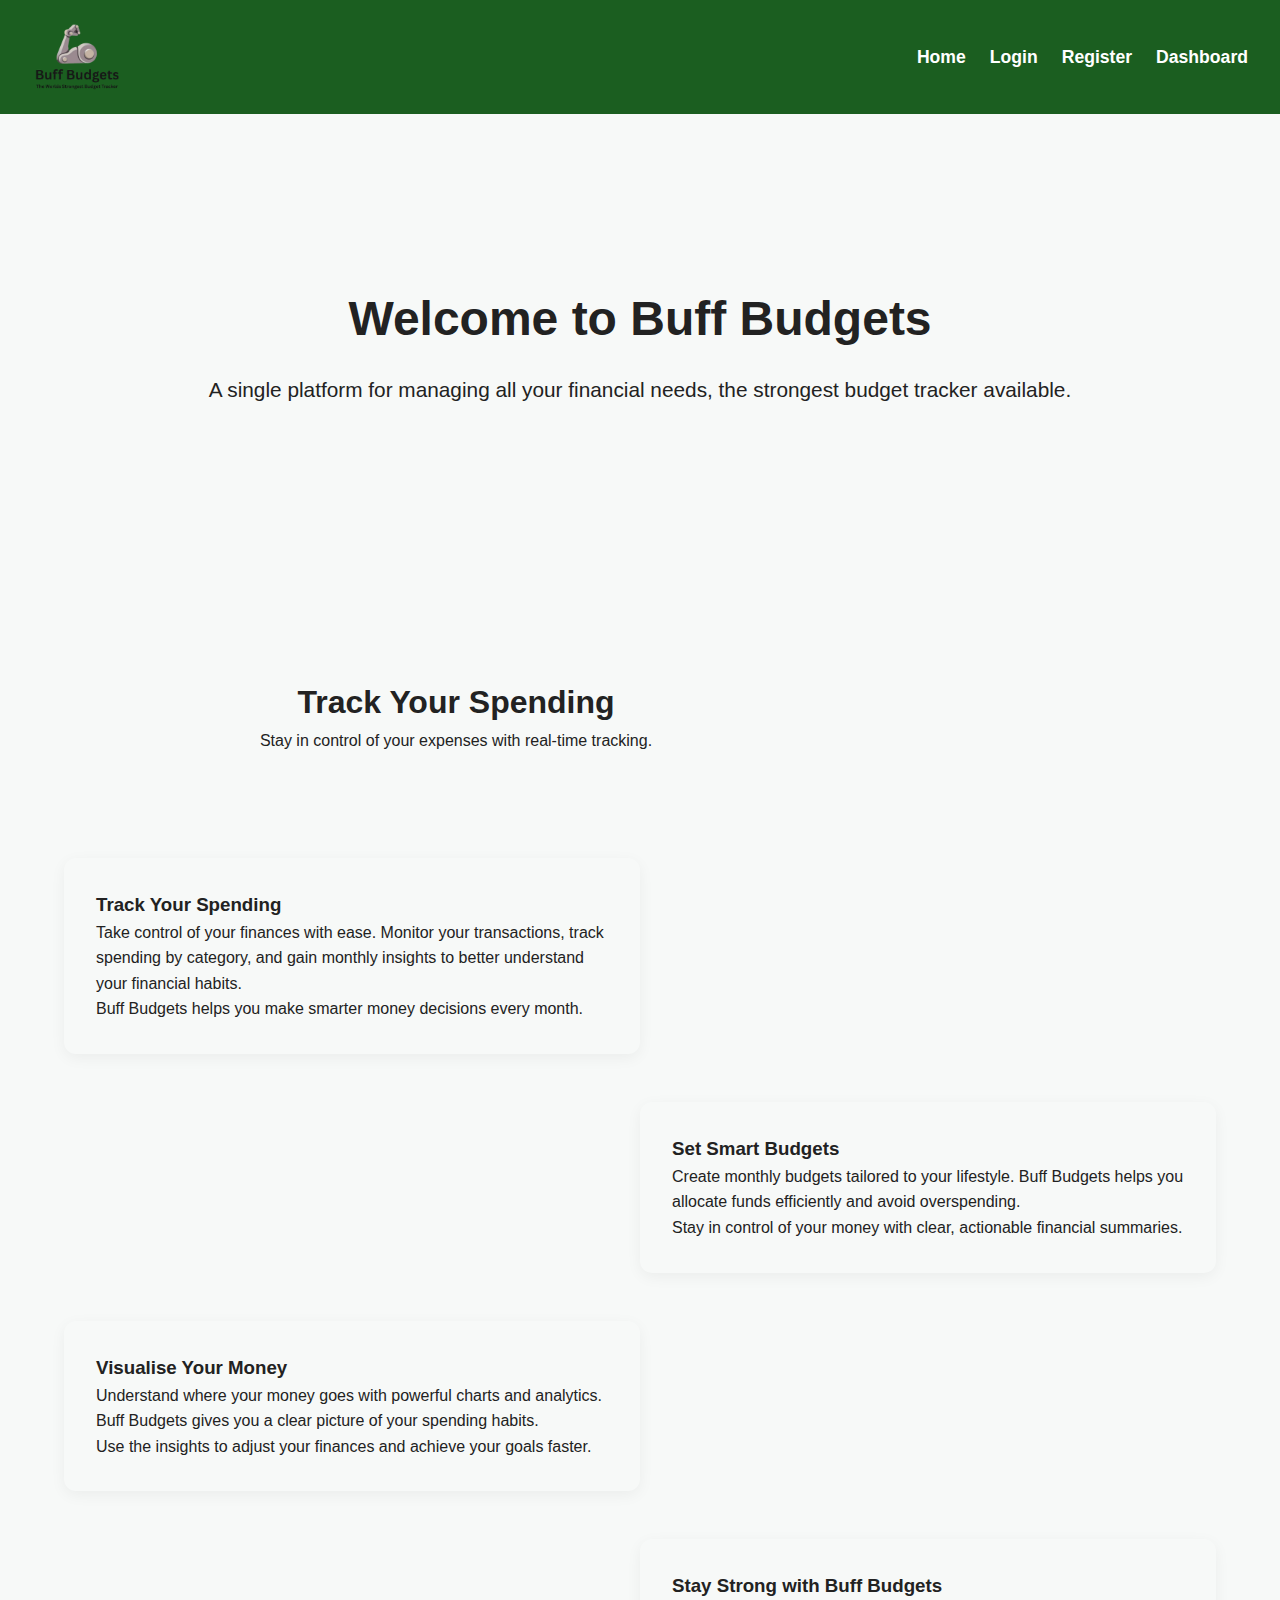
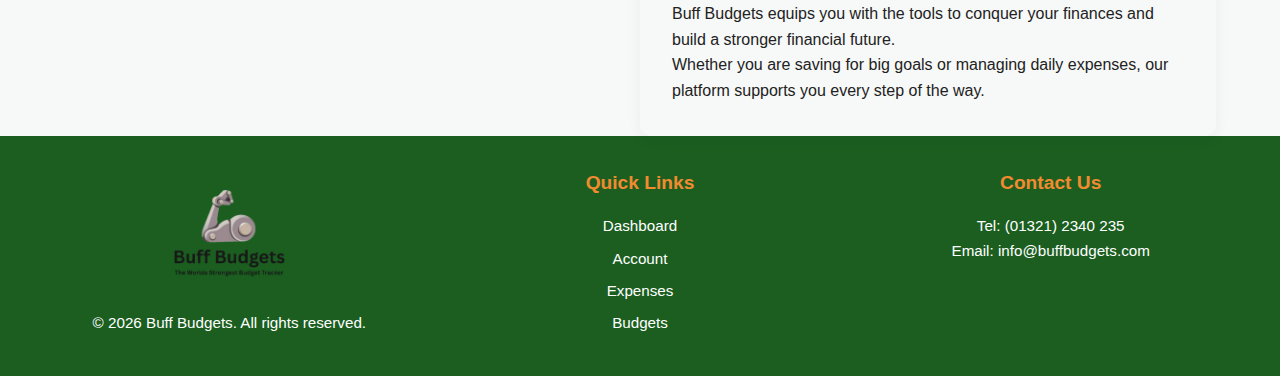
<file: index.html>
<!DOCTYPE html>
<html lang="en">

<head>
    <meta charset="UTF-8">
    <meta name="viewport" content="width=device-width, initial-scale=1.0">
    <link rel="stylesheet" href="styles.css">
    <title>Buff Budgets</title>
</head>

<body class="index-page">

    <nav class="index-navbar">
        <div class="index-logo">
            <a href="index.html">
                <img src="logo.png" alt="Buff Budgets Logo">
            </a>
        </div>

        <ul class="index-nav-links">
            <li><a href="index.html">Home</a></li>
            <li><a href="login.php">Login</a></li>
            <li><a href="register.php">Register</a></li>
            <li><a href="dashboard.php">Dashboard</a></li>
        </ul>
    </nav>

    <header class="index-hero-banner hero-banner">
        <div class="index-hero-text hero-text">
            <h1>Welcome to Buff Budgets</h1>
            <p class="index-subtitle subtitle">
                A single platform for managing all your financial needs, the strongest budget tracker available.
            </p>
        </div>
    </header>


    <section class="hero-content">
        <div class="carousel-text">
            <h1 id="carousel-title">Track Your Spending</h1>
            <p id="carousel-desc">Stay in control of your expenses with real-time tracking.</p>
        </div>
        <div class="carousel">
            <img id="carousel-image" src="Stock1.png" alt="Budget preview" class="carousel-image">
        </div>
    </section>

    <section class="features">

    <div class="feature">
        <div class="feature-text left">
            <h3>Track Your Spending</h3>
            <p>Take control of your finances with ease. Monitor your transactions, track spending by category, and gain monthly insights to better understand your financial habits.</p>
            <p>Buff Budgets helps you make smarter money decisions every month.</p>
        </div>
    </div>

    <div class="feature">
        <div class="feature-text right">
            <h3>Set Smart Budgets</h3>
            <p>Create monthly budgets tailored to your lifestyle. Buff Budgets helps you allocate funds efficiently and avoid overspending.</p>
            <p>Stay in control of your money with clear, actionable financial summaries.</p>
        </div>
    </div>

    <div class="feature">
        <div class="feature-text left">
            <h3>Visualise Your Money</h3>
            <p>Understand where your money goes with powerful charts and analytics. Buff Budgets gives you a clear picture of your spending habits.</p>
            <p>Use the insights to adjust your finances and achieve your goals faster.</p>
        </div>
    </div>

    <div class="feature">
        <div class="feature-text right">
            <h3>Stay Strong with Buff Budgets</h3>
            <p>Buff Budgets equips you with the tools to conquer your finances and build a stronger financial future.</p>
            <p>Whether you are saving for big goals or managing daily expenses, our platform supports you every step of the way.</p>
        </div>
    </div>

</section>



    <footer class="index-footer">
        <div class="index-footer-container">
            <div class="index-footer-column">
                <img src="logo.png" alt="Buff Budgets Logo" class="footer-logo">
                <p>© 2026 Buff Budgets. All rights reserved.</p>
            </div>
            <div class="index-footer-column">
                <h4>Quick Links</h4>
                <ul>
                    <li><a href="dashboard.html">Dashboard</a></li>
                    <li><a href="account.html">Account</a></li>
                    <li><a href="expenses.html">Expenses</a></li>
                    <li><a href="budgets.html">Budgets</a></li>
                </ul>
            </div>
            <div class="index-footer-column">
                <h4>Contact Us</h4>
                <p>Tel: (01321) 2340 235</p>
                <p>Email: info@buffbudgets.com</p>
            </div>
        </div>
    </footer>

    <script src="script.js"></script>

</body>
</html>
</file>
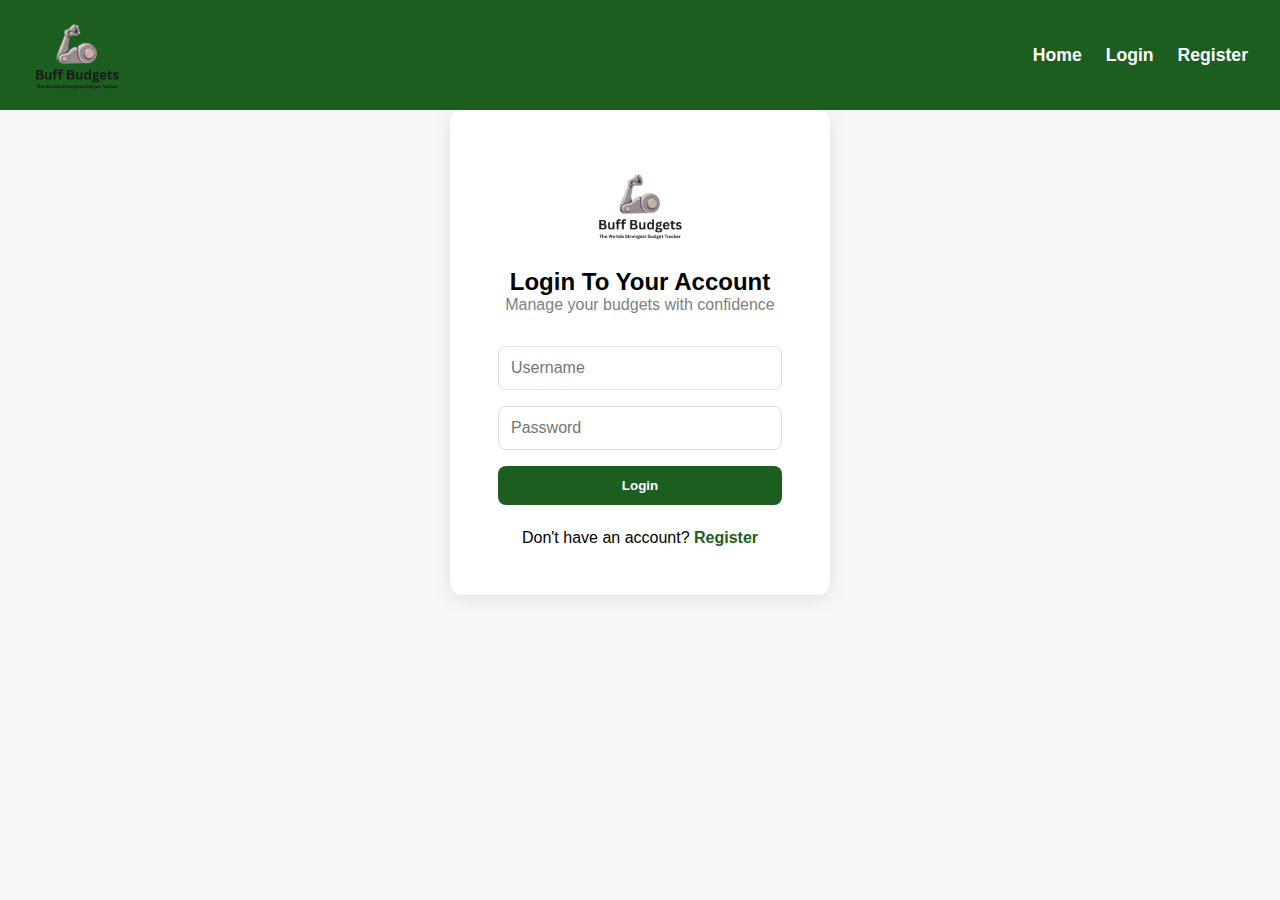
<file: login.html>
<!DOCTYPE html>
<html lang="en">
<head>
    <meta charset="UTF-8">
    <meta name="viewport" content="width=device-width, initial-scale=1.0">
    <link rel="stylesheet" href="styles.css">
    <title>Login | Buff Budgets</title>
</head>

<body class="login-page">

    <nav class="login-navbar">
        <div class="index-logo">
             <a href="index.html"><img src="logo.png" alt="Buff Budgets Logo"></a>
        </div>
        <ul class="index-nav-links">
            <li><a href="index.html">Home</a></li>
            <li><a href="login.html">Login</a></li>
            <li><a href="register.html">Register</a></li>
        </ul>
    </nav>


    <div class="login-container">

        <div class="login-card">

            <img src="logo.png" alt="Buff Budgets Logo" class="login-logo">

            <h2>Login To Your Account</h2>
            <p class="login-subtitle">Manage your budgets with confidence</p>

            <form class="login-form" action="dashboard.html" method="post">

                <input 
                    type="text" 
                    name="username" 
                    placeholder="Username"
                    required
                >

                <input 
                    type="password" 
                    name="password" 
                    placeholder="Password"
                    required
                >

                <button type="submit" class="login-btn">
                    Login
                </button>

            </form>

            <div class="register-text">
                Don't have an account?
                <a href="register.html">Register</a>
            </div>

        </div>

    </div>

</body>
</html>
</file>
<file: styles.css>
:root { 
    --primary-color: #1B5E20;
    --accent-color: #A5D6A7;
    --highlight-color: #A5D6A7;
    --text-color: #222;
    --light-bg: #F7F9F8;
    --white: #fff;
    --radius: 12px;
    --transition: all 0.3s ease;
    --shadow: 0 4px 20px rgba(0,0,0,0.1);
} 

* {
    box-sizing: border-box;
    margin: 0;
    padding: 0;
}

body.index-page {
    background-color: var(--light-bg);
    font-family: 'Roboto', sans-serif;
    color: var(--text-color);
    line-height: 1.6;
    overflow-x: hidden;
}

body.index-page .index-navbar {
    width: 100%;
    background-color: var(--primary-color);
    display: flex;
    justify-content: space-between;
    align-items: center;
    padding: 0.5rem 2rem;
    position: sticky;
    top: 0;
    z-index: 1000;
}

body.index-page .index-logo img {
    width: 90px;
    transition: var(--transition);
}

body.index-page .index-logo img:hover {
    transform: scale(1.05);
}

body.index-page .index-nav-links {
    display: flex;
    list-style: none;
    gap: 1.5rem;
}

body.index-page .index-nav-links a {
    color: var(--white);
    font-weight: bold;
    text-decoration: none;
    font-size: 1.1rem;
    transition: var(--transition);
}

body.index-page .index-nav-links a:hover {
    color: var(--accent-color);
}

@media (max-width: 768px) {
    body.index-page .index-navbar {
        flex-direction: column;
        padding: 1rem;
        gap: 1rem;
    }

    body.index-page .index-nav-links {
        flex-direction: column;
        text-align: center;
        gap: 1rem;
    }
}

body.index-page .index-hero-banner {
    height: 400px;
    display: flex;
    align-items: center;
    justify-content: center;
    border-radius: 20px;
    width: 90%;
    margin: 30px auto;
    background-color: var(--light-bg);
}

body.index-page .hero-content {
    display: flex;
    justify-content: space-between;
    align-items: center;
    gap: 3rem;
    width: 100%;
    padding: 2rem;
}

body.index-page .index-hero-text {
    flex: 1;
}

body.index-page .index-hero-text h1 {
    font-size: 3rem;
    margin-bottom: 1rem;
    text-align: center;
}

body.index-page .index-subtitle {
    font-size: 1.3rem;
     text-align: center;
}

body.index-page .stock-img {
    width: 320px;
    max-width: 100%;
    height: auto;
}

@media (max-width: 768px) {
    body.index-page .hero-content {
        flex-direction: column;
        text-align: center;
    }

    body.index-page .stock-img {
        width: 80%;
    }
}

body.index-page .index-footer {
    background-color: var(--primary-color);
    color: var(--white);
    font-size: 0.95rem;
    padding: 2rem 1rem;
    text-align: center;
}

body.index-page .index-footer-container {
    display: flex;
    flex-wrap: wrap;
    justify-content: space-between;
    max-width: 1200px;
    margin: 0 auto;
    gap: 2rem;
}

body.index-page .index-footer-column {
    flex: 1 1 250px;
}

body.index-page .index-footer-column h4 {
    font-size: 1.2rem;
    margin-bottom: 1rem;
    color: #F28B30;
}

body.index-page .index-footer-column ul {
    list-style: none;
}

body.index-page .index-footer-column ul li {
    margin-bottom: 0.5rem;
}

body.index-page .index-footer-column ul li a {
    color: white;
    text-decoration: none;
}

body.index-page .index-footer-column ul li a:hover {
    color: var(--accent-color);
}

body.index-page .footer-logo {
    width: 120px;
    margin-bottom: 1rem;
}

.carousel {
    position: relative;
    width: 320px;
    height: 220px;
}

.carousel-image {
    position: absolute;
    width: 100%;
    height: auto;
    opacity: 0;
    transition: opacity 0.6s ease;
}

.carousel-text {
    flex: 1;
    text-align: center;
}


.carousel-image.active {
    opacity: 1;
}

#carousel-title,
#carousel-desc,
#carousel-image {
    transition: opacity 0.5s ease, transform 0.5s ease;
}

.features {
    width: 90%;
    max-width: 1200px;
    margin: 0 auto;
    display: flex;
    flex-direction: column;
    gap: 3rem;
}

.feature {
    display: flex;
    justify-content: flex-start;
}

.feature-text {
    width: 50%;
    padding: 2rem;
    background-color: #F7F9F8;
    border-radius: 12px;
    box-shadow: 0 4px 15px rgba(0,0,0,0.05);
}

.feature-text.left {
    margin-right: auto;
    text-align: left;
}

.feature-text.right {
    margin-left: auto;
    text-align: left; /* still left-aligned text */
}

/* Responsive */
@media (max-width: 768px) {
    .feature {
        justify-content: center;
    }

    .feature-text {
        width: 100%;
        text-align: center;
        margin: 0;
    }
}





/* LOGIN PAGE CSS */

body.login-page {
    background: var(--light-bg);
    font-family: 'Roboto', sans-serif;
    margin: 0;
    padding: 0;
}


.login-navbar {
    width: 100%;
    background-color: var(--primary-color);
    display: flex;
    justify-content: space-between;
    align-items: center;
    padding: 0.5rem 2rem;
    position: sticky;
    top: 0;
    z-index: 1000;
}

.login-navbar .index-logo img {
    width: 90px;
}

.login-navbar .index-nav-links {
    display: flex;
    list-style: none;
    gap: 1.5rem;
    margin: 0;
    padding: 0;
}

.login-navbar .index-nav-links a {
    color: var(--white);
    font-weight: bold;
    text-decoration: none;
    font-size: 1.1rem;
}

.login-navbar .index-nav-links a:hover {
    color: var(--accent-color);
}


.login-container {
     min-height: 70px;
    display: flex;
    justify-content: center;
    align-items: center;
}


.login-card {
    background: white;
    padding: 3rem;
    width: 380px;
    border-radius: var(--radius);
    box-shadow: var(--shadow);
    text-align: center;
}


.login-logo {
    width: 90px;
    margin-bottom: 1rem;
}


.login-subtitle {
    margin-bottom: 2rem;
    color: gray;
}


.login-form {
    display: flex;
    flex-direction: column;
    gap: 1rem;
}

.login-form input {
    padding: 12px;
    border-radius: 8px;
    border: 1px solid #ddd;
    font-size: 1rem;
}


.login-btn {
    background: var(--primary-color);
    color: white;
    border: none;
    padding: 12px;
    border-radius: 8px;
    font-weight: bold;
    cursor: pointer;
    transition: var(--transition);
}

.login-btn:hover {
    background: #154a19;
}


.register-text {
    margin-top: 1.5rem;
}

.register-text a {
    color: var(--primary-color);
    font-weight: bold;
    text-decoration: none;
}

/* REGISTER PAGE CSS */

body.register-page {
    background: var(--light-bg);
    font-family: 'Roboto', sans-serif;
    margin: 0;
    padding: 0;
}


.register-navbar {
    width: 100%;
    background-color: var(--primary-color);
    display: flex;
    justify-content: space-between;
    align-items: center;
    padding: 0.5rem 2rem;
    position: sticky;
    top: 0;
    z-index: 1000;
}

.register-navbar .index-logo img {
    width: 90px;
}

.register-navbar .index-nav-links {
    display: flex;
    list-style: none;
    gap: 1.5rem;
    margin: 0;
    padding: 0;
}

.register-navbar .index-nav-links a {
    color: var(--white);
    font-weight: bold;
    text-decoration: none;
    font-size: 1.1rem;
}

.register-navbar .index-nav-links a:hover {
    color: var(--accent-color);
}


.register-container {
     min-height: 70px;
    display: flex;
    justify-content: center;
    align-items: center;
}


.register-card {
    background: white;
    padding: 3rem;
    width: 380px;
    border-radius: var(--radius);
    box-shadow: var(--shadow);
    text-align: center;
}


.register-logo {
    width: 90px;
    margin-bottom: 1rem;
}


.register-subtitle {
    margin-bottom: 2rem;
    color: gray;
}


.register-form {
    display: flex;
    flex-direction: column;
    gap: 1rem;
}

.register-form input {
    padding: 12px;
    border-radius: 8px;
    border: 1px solid #ddd;
    font-size: 1rem;
}


.register-btn {
    background: var(--primary-color);
    color: white;
    border: none;
    padding: 12px;
    border-radius: 8px;
    font-weight: bold;
    cursor: pointer;
    transition: var(--transition);
}

.register-btn:hover {
    background: #154a19;
}


.register-text {
    margin-top: 1.5rem;
}

.register-text a {
    color: var(--primary-color);
    font-weight: bold;
    text-decoration: none;
}

/* DASHBOARD PAGE CSS */

body.dashboard-page {
    background-color: var(--light-bg);
    font-family: 'Roboto', sans-serif;
    color: var(--text-color);
    line-height: 1.6;
    overflow-x: hidden;
}

body.dashboard-page .dashboard-navbar {
    width: 100%;
    background-color: var(--primary-color);
    display: flex;
    justify-content: space-between;
    align-items: center;
    padding: 0.5rem 2rem;
    position: sticky;
    top: 0;
    z-index: 1000;
}

body.dashboard-page .dashboard-logo img {
    width: 90px;
    transition: var(--transition);
}

body.dashboard-page .dashboard-logo img:hover {
    transform: scale(1.05);
}

body.dashboard-page .dashboard-nav-links {
    display: flex;
    list-style: none;
    gap: 1.5rem;
}

body.dashboard-page .dashboard-nav-links a {
    color: var(--white);
    font-weight: bold;
    text-decoration: none;
    font-size: 1.1rem;
    transition: var(--transition);
}

body.dashboard-page .dashboard-nav-links a:hover {
    color: var(--accent-color);
}

@media (max-width: 768px) {
    body.dashboard-page .dashboard-navbar {
        flex-direction: column;
        padding: 1rem;
        gap: 1rem;
    }

    body.dashboard-page .dashboard-nav-links {
        flex-direction: column;
        text-align: center;
        gap: 1rem;
    }
}

body.dashboard-page .dashboard-hero-banner {
    height: 400px;
    display: flex;
    align-items: center;
    justify-content: center;
    border-radius: 20px;
    width: 90%;
    margin: 30px auto;
    background-color: var(--light-bg);
}

body.dashboard-page .dashboard-hero-content {
    display: flex;
    justify-content: space-between;
    align-items: center;
    gap: 3rem;
    width: 100%;
    padding: 2rem;
}

body.dashboard-page .dashboard-hero-text {
    flex: 1;
}

body.dashboard-page .dashboard-hero-text h1 {
    font-size: 3rem;
    margin-bottom: 1rem;
    text-align: center;
}

body.dashboard-page .dashboard-subtitle {
    font-size: 1.3rem;
     text-align: center;
}

body.dashboard-page .stock-img {
    width: 320px;
    max-width: 100%;
    height: auto;
}

@media (max-width: 768px) {
    body.dashboard-page .dashboard-hero-content {
        flex-direction: column;
        text-align: center;
    }

    body.dashboard-page .stock-img {
        width: 80%;
    }
}

body.dashboard-page .dashboard-footer {
    background-color: var(--primary-color);
    color: var(--white);
    font-size: 0.95rem;
    padding: 2rem 1rem;
    text-align: center;
}

body.dashboard-page .dashboard-footer-container {
    display: flex;
    flex-wrap: wrap;
    justify-content: space-between;
    max-width: 1200px;
    margin: 0 auto;
    gap: 2rem;
}

body.dashboard-page .dashboard-footer-column {
    flex: 1 1 250px;
}

body.dashboard-page .dashboard-footer-column h4 {
    font-size: 1.2rem;
    margin-bottom: 1rem;
    color: #F28B30;
}

body.dashboard-page .dashboard-footer-column ul {
    list-style: none;
}

body.dashboard-page .dashboard-footer-column ul li {
    margin-bottom: 0.5rem;
}

body.dashboard-page .dashboard-footer-column ul li a {
    color: white;
    text-decoration: none;
}

body.dashboard-page .dashboard-footer-column ul li a:hover {
    color: var(--accent-color);
}

body.dashboard-page .footer-logo {
    width: 120px;
    margin-bottom: 1rem;
}

/* Account PAGE CSS */

body.account-page {
    background-color: var(--light-bg);
    font-family: 'Roboto', sans-serif;
    color: var(--text-color);
    line-height: 1.6;
    overflow-x: hidden;
}

body.account-page .account-navbar {
    width: 100%;
    background-color: var(--primary-color);
    display: flex;
    justify-content: space-between;
    align-items: center;
    padding: 0.5rem 2rem;
    position: sticky;
    top: 0;
    z-index: 1000;
}

body.account-page .account-logo img {
    width: 90px;
    transition: var(--transition);
}

body.account-page .account-logo img:hover {
    transform: scale(1.05);
}

body.account-page .account-nav-links {
    display: flex;
    list-style: none;
    gap: 1.5rem;
}

body.account-page .account-nav-links a {
    color: var(--white);
    font-weight: bold;
    text-decoration: none;
    font-size: 1.1rem;
    transition: var(--transition);
}

body.account-page .account-nav-links a:hover {
    color: var(--accent-color);
}

@media (max-width: 768px) {
    body.account-page .account-navbar {
        flex-direction: column;
        padding: 1rem;
        gap: 1rem;
    }

    body.account-page .account-nav-links {
        flex-direction: column;
        text-align: center;
        gap: 1rem;
    }
}

body.account-page .account-hero-banner {
    height: 400px;
    display: flex;
    align-items: center;
    justify-content: center;
    border-radius: 20px;
    width: 90%;
    margin: 30px auto;
    background-color: var(--light-bg);
}

body.account-page .account-hero-content {
    display: flex;
    justify-content: space-between;
    align-items: center;
    gap: 3rem;
    width: 100%;
    padding: 2rem;
}

body.account-page .account-hero-text {
    flex: 1;
}

body.account-page .account-hero-text h1 {
    font-size: 3rem;
    margin-bottom: 1rem;
    text-align: center;
}

body.account-page .account-subtitle {
    font-size: 1.3rem;
     text-align: center;
}

body.account-page .stock-img {
    width: 320px;
    max-width: 100%;
    height: auto;
}

@media (max-width: 768px) {
    body.account-page .account-hero-content {
        flex-direction: column;
        text-align: center;
    }

    body.account-page .stock-img {
        width: 80%;
    }
}

body.account-page .account-footer {
    background-color: var(--primary-color);
    color: var(--white);
    font-size: 0.95rem;
    padding: 2rem 1rem;
    text-align: center;
}

body.account-page .account-footer-container {
    display: flex;
    flex-wrap: wrap;
    justify-content: space-between;
    max-width: 1200px;
    margin: 0 auto;
    gap: 2rem;
}

body.account-page .account-footer-column {
    flex: 1 1 250px;
}

body.account-page .account-footer-column h4 {
    font-size: 1.2rem;
    margin-bottom: 1rem;
    color: #F28B30;
}

body.account-page .account-footer-column ul {
    list-style: none;
}

body.account-page .account-footer-column ul li {
    margin-bottom: 0.5rem;
}

body.account-page .account-footer-column ul li a {
    color: white;
    text-decoration: none;
}

body.account-page .account-footer-column ul li a:hover {
    color: var(--accent-color);
}

body.account-page .footer-logo {
    width: 120px;
    margin-bottom: 1rem;
}

/* Expenses PAGE CSS */

body.expenses-page {
    background-color: var(--light-bg);
    font-family: 'Roboto', sans-serif;
    color: var(--text-color);
    line-height: 1.6;
    overflow-x: hidden;
}

body.expenses-page .expenses-navbar {
    width: 100%;
    background-color: var(--primary-color);
    display: flex;
    justify-content: space-between;
    align-items: center;
    padding: 0.5rem 2rem;
    position: sticky;
    top: 0;
    z-index: 1000;
}

body.expenses-page .expenses-logo img {
    width: 90px;
    transition: var(--transition);
}

body.expenses-page .expenses-logo img:hover {
    transform: scale(1.05);
}

body.expenses-page .expenses-nav-links {
    display: flex;
    list-style: none;
    gap: 1.5rem;
}

body.expenses-page .expenses-nav-links a {
    color: var(--white);
    font-weight: bold;
    text-decoration: none;
    font-size: 1.1rem;
    transition: var(--transition);
}

body.expenses-page .expenses-nav-links a:hover {
    color: var(--accent-color);
}

@media (max-width: 768px) {
    body.expenses-page .expenses-navbar {
        flex-direction: column;
        padding: 1rem;
        gap: 1rem;
    }

    body.expenses-page .expenses-nav-links {
        flex-direction: column;
        text-align: center;
        gap: 1rem;
    }
}

body.expenses-page .expenses-hero-banner {
    height: 400px;
    display: flex;
    align-items: center;
    justify-content: center;
    border-radius: 20px;
    width: 90%;
    margin: 30px auto;
    background-color: var(--light-bg);
}

body.expenses-page .expenses-hero-content {
    display: flex;
    justify-content: space-between;
    align-items: center;
    gap: 3rem;
    width: 100%;
    padding: 2rem;
}

body.expenses-page .expenses-hero-text {
    flex: 1;
}

body.expenses-page .expenses-hero-text h1 {
    font-size: 3rem;
    margin-bottom: 1rem;
    text-align: center;
}

body.expenses-page .expenses-subtitle {
    font-size: 1.3rem;
     text-align: center;
}

body.expenses-page .stock-img {
    width: 320px;
    max-width: 100%;
    height: auto;
}

@media (max-width: 768px) {
    body.expenses-page .expenses-hero-content {
        flex-direction: column;
        text-align: center;
    }

    body.expenses-page .stock-img {
        width: 80%;
    }
}

body.expenses-page .expenses-footer {
    background-color: var(--primary-color);
    color: var(--white);
    font-size: 0.95rem;
    padding: 2rem 1rem;
    text-align: center;
}

body.expenses-page .expenses-footer-container {
    display: flex;
    flex-wrap: wrap;
    justify-content: space-between;
    max-width: 1200px;
    margin: 0 auto;
    gap: 2rem;
}

body.expenses-page .expenses-footer-column {
    flex: 1 1 250px;
}

body.expenses-page .expenses-footer-column h4 {
    font-size: 1.2rem;
    margin-bottom: 1rem;
    color: #F28B30;
}

body.expenses-page .expenses-footer-column ul {
    list-style: none;
}

body.expenses-page .expenses-footer-column ul li {
    margin-bottom: 0.5rem;
}

body.expenses-page .expenses-footer-column ul li a {
    color: white;
    text-decoration: none;
}

body.expenses-page .expenses-footer-column ul li a:hover {
    color: var(--accent-color);
}

body.expenses-page .footer-logo {
    width: 120px;
    margin-bottom: 1rem;
}

/* Budgets Page CSS */

body.budgets-page {
    background-color: var(--light-bg);
    font-family: 'Roboto', sans-serif;
    color: var(--text-color);
    line-height: 1.6;
    overflow-x: hidden;
}

body.budgets-page .budgets-navbar {
    width: 100%;
    background-color: var(--primary-color);
    display: flex;
    justify-content: space-between;
    align-items: center;
    padding: 0.5rem 2rem;
    position: sticky;
    top: 0;
    z-index: 1000;
}

body.budgets-page .budgets-logo img {
    width: 90px;
    transition: var(--transition);
}

body.budgets-page .budgets-logo img:hover {
    transform: scale(1.05);
}

body.budgets-page .budgets-nav-links {
    display: flex;
    list-style: none;
    gap: 1.5rem;
}

body.budgets-page .budgets-nav-links a {
    color: var(--white);
    font-weight: bold;
    text-decoration: none;
    font-size: 1.1rem;
    transition: var(--transition);
}

body.budgets-page .budgets-nav-links a:hover {
    color: var(--accent-color);
}

@media (max-width: 768px) {
    body.budgets-page .budgets-navbar {
        flex-direction: column;
        padding: 1rem;
        gap: 1rem;
    }

    body.budgets-page .budgets-nav-links {
        flex-direction: column;
        text-align: center;
        gap: 1rem;
    }
}

body.budgets-page .budgets-hero-banner {
    height: 400px;
    display: flex;
    align-items: center;
    justify-content: center;
    border-radius: 20px;
    width: 90%;
    margin: 30px auto;
    background-color: var(--light-bg);
}

body.budgets-page .budgets-hero-content {
    display: flex;
    justify-content: space-between;
    align-items: center;
    gap: 3rem;
    width: 100%;
    padding: 2rem;
}

body.budgets-page .budgets-hero-text {
    flex: 1;
}

body.budgets-page .budgets-hero-text h1 {
    font-size: 3rem;
    margin-bottom: 1rem;
    text-align: center;
}

body.budgets-page .budgets-subtitle {
    font-size: 1.3rem;
     text-align: center;
}

body.budgets-page .stock-img {
    width: 320px;
    max-width: 100%;
    height: auto;
}

@media (max-width: 768px) {
    body.budgets-page .budgets-hero-content {
        flex-direction: column;
        text-align: center;
    }

    body.budgets-page .stock-img {
        width: 80%;
    }
}

body.budgets-page .budgets-footer {
    background-color: var(--primary-color);
    color: var(--white);
    font-size: 0.95rem;
    padding: 2rem 1rem;
    text-align: center;
}

body.budgets-page .budgets-footer-container {
    display: flex;
    flex-wrap: wrap;
    justify-content: space-between;
    max-width: 1200px;
    margin: 0 auto;
    gap: 2rem;
}

body.budgets-page .budgets-footer-column {
    flex: 1 1 250px;
}

body.budgets-page .budgets-footer-column h4 {
    font-size: 1.2rem;
    margin-bottom: 1rem;
    color: #F28B30;
}

body.budgets-page .budgets-footer-column ul {
    list-style: none;
}

body.budgets-page .budgets-footer-column ul li {
    margin-bottom: 0.5rem;
}

body.budgets-page .budgets-footer-column ul li a {
    color: white;
    text-decoration: none;
}

body.budgets-page .budgets-footer-column ul li a:hover {
    color: var(--accent-color);
}

body.budgets-page .footer-logo {
    width: 120px;
    margin-bottom: 1rem;
}

/* Income Page CSS */

body.income-page {
    background-color: var(--light-bg);
    font-family: 'Roboto', sans-serif;
    color: var(--text-color);
    line-height: 1.6;
    overflow-x: hidden;
}

body.income-page .income-navbar {
    width: 100%;
    background-color: var(--primary-color);
    display: flex;
    justify-content: space-between;
    align-items: center;
    padding: 0.5rem 2rem;
    position: sticky;
    top: 0;
    z-index: 1000;
}

body.income-page .income-logo img {
    width: 90px;
    transition: var(--transition);
}

body.income-page .income-logo img:hover {
    transform: scale(1.05);
}

body.income-page .income-nav-links {
    display: flex;
    list-style: none;
    gap: 1.5rem;
}

body.income-page .income-nav-links a {
    color: var(--white);
    font-weight: bold;
    text-decoration: none;
    font-size: 1.1rem;
    transition: var(--transition);
}

body.income-page .income-nav-links a:hover {
    color: var(--accent-color);
}

@media (max-width: 768px) {
    body.income-page .income-navbar {
        flex-direction: column;
        padding: 1rem;
        gap: 1rem;
    }

    body.income-page .income-nav-links {
        flex-direction: column;
        text-align: center;
        gap: 1rem;
    }
}

body.income-page .income-hero-banner {
    height: 400px;
    display: flex;
    align-items: center;
    justify-content: center;
    border-radius: 20px;
    width: 90%;
    margin: 30px auto;
    background-color: var(--light-bg);
}

body.income-page .income-hero-content {
    display: flex;
    justify-content: space-between;
    align-items: center;
    gap: 3rem;
    width: 100%;
    padding: 2rem;
}

body.income-page .income-hero-text {
    flex: 1;
}

body.income-page .income-hero-text h1 {
    font-size: 3rem;
    margin-bottom: 1rem;
    text-align: center;
}

body.income-page .income-subtitle {
    font-size: 1.3rem;
     text-align: center;
}

body.income-page .stock-img {
    width: 320px;
    max-width: 100%;
    height: auto;
}

@media (max-width: 768px) {
    body.income-page .income-hero-content {
        flex-direction: column;
        text-align: center;
    }

    body.income-page .stock-img {
        width: 80%;
    }
}

body.income-page .income-footer {
    background-color: var(--primary-color);
    color: var(--white);
    font-size: 0.95rem;
    padding: 2rem 1rem;
    text-align: center;
}

body.income-page .income-footer-container {
    display: flex;
    flex-wrap: wrap;
    justify-content: space-between;
    max-width: 1200px;
    margin: 0 auto;
    gap: 2rem;
}

body.income-page .income-footer-column {
    flex: 1 1 250px;
}

body.income-page .income-footer-column h4 {
    font-size: 1.2rem;
    margin-bottom: 1rem;
    color: #F28B30;
}

body.income-page .income-footer-column ul {
    list-style: none;
}

body.income-page .income-footer-column ul li {
    margin-bottom: 0.5rem;
}

body.income-page .income-footer-column ul li a {
    color: white;
    text-decoration: none;
}

body.income-page .income-footer-column ul li a:hover {
    color: var(--accent-color);
}

body.income-page .footer-logo {
    width: 120px;
    margin-bottom: 1rem;
}

/* Monthly_Summary Page CSS */

body.monthly-summary-page {
    background-color: var(--light-bg);
    font-family: 'Roboto', sans-serif;
    color: var(--text-color);
    line-height: 1.6;
    overflow-x: hidden;
}

body.monthly-summary-page .monthly-summary-navbar {
    width: 100%;
    background-color: var(--primary-color);
    display: flex;
    justify-content: space-between;
    align-items: center;
    padding: 0.5rem 2rem;
    position: sticky;
    top: 0;
    z-index: 1000;
}

body.monthly-summary-page .monthly-summary-logo img {
    width: 90px;
    transition: var(--transition);
}

body.monthly-summary-page .monthly-summary-logo img:hover {
    transform: scale(1.05);
}

body.monthly-summary-page .monthly-summary-nav-links {
    display: flex;
    list-style: none;
    gap: 1.5rem;
}

body.monthly-summary-page .monthly-summary-nav-links a {
    color: var(--white);
    font-weight: bold;
    text-decoration: none;
    font-size: 1.1rem;
    transition: var(--transition);
}

body.monthly-summary-page .monthly-summary-nav-links a:hover {
    color: var(--accent-color);
}

@media (max-width: 768px) {
    body.monthly-summary-page .monthly-summary-navbar {
        flex-direction: column;
        padding: 1rem;
        gap: 1rem;
    }

    body.monthly-summary-page .monthly-summary-nav-links {
        flex-direction: column;
        text-align: center;
        gap: 1rem;
    }
}

body.monthly-summary-page .monthly-summary-hero-banner {
    height: 400px;
    display: flex;
    align-items: center;
    justify-content: center;
    border-radius: 20px;
    width: 90%;
    margin: 30px auto;
    background-color: var(--light-bg);
}

body.monthly-summary-page .monthly-summary-hero-content {
    display: flex;
    justify-content: space-between;
    align-items: center;
    gap: 3rem;
    width: 100%;
    padding: 2rem;
}

body.monthly-summary-page .monthly-summary-hero-text {
    flex: 1;
}

body.monthly-summary-page .monthly-summary-hero-text h1 {
    font-size: 3rem;
    margin-bottom: 1rem;
    text-align: center;
}

body.monthly-summary-page .monthly-summary-subtitle {
    font-size: 1.3rem;
     text-align: center;
}

body.monthly-summary-page .stock-img {
    width: 320px;
    max-width: 100%;
    height: auto;
}

@media (max-width: 768px) {
    body.monthly-summary-page .monthly-summary-hero-content {
        flex-direction: column;
        text-align: center;
    }

    body.monthly-summary-page .stock-img {
        width: 80%;
    }
}

body.monthly-summary-page .monthly-summary-footer {
    background-color: var(--primary-color);
    color: var(--white);
    font-size: 0.95rem;
    padding: 2rem 1rem;
    text-align: center;
}

body.monthly-summary-page .monthly-summary-footer-container {
    display: flex;
    flex-wrap: wrap;
    justify-content: space-between;
    max-width: 1200px;
    margin: 0 auto;
    gap: 2rem;
}

body.monthly-summary-page .monthly-summary-footer-column {
    flex: 1 1 250px;
}

body.monthly-summary-page .monthly-summary-footer-column h4 {
    font-size: 1.2rem;
    margin-bottom: 1rem;
    color: #F28B30;
}

body.monthly-summary-page .monthly-summary-footer-column ul {
    list-style: none;
}

body.monthly-summary-page .monthly-summary-footer-column ul li {
    margin-bottom: 0.5rem;
}

body.monthly-summary-page .monthly-summary-footer-column ul li a {
    color: white;
    text-decoration: none;
}

body.monthly-summary-page .monthly-summary-footer-column ul li a:hover {
    color: var(--accent-color);
}

body.monthly-summary-page .footer-logo {
    width: 120px;
    margin-bottom: 1rem;
}

/* Categories Page CSS */

body.categories-page {
    background-color: var(--light-bg);
    font-family: 'Roboto', sans-serif;
    color: var(--text-color);
    line-height: 1.6;
    overflow-x: hidden;
}

body.categories-page .categories-navbar {
    width: 100%;
    background-color: var(--primary-color);
    display: flex;
    justify-content: space-between;
    align-items: center;
    padding: 0.5rem 2rem;
    position: sticky;
    top: 0;
    z-index: 1000;
}

body.categories-page .categories-logo img {
    width: 90px;
    transition: var(--transition);
}

body.categories-page .categories-logo img:hover {
    transform: scale(1.05);
}

body.categories-page .categories-nav-links {
    display: flex;
    list-style: none;
    gap: 1.5rem;
}

body.categories-page .categories-nav-links a {
    color: var(--white);
    font-weight: bold;
    text-decoration: none;
    font-size: 1.1rem;
    transition: var(--transition);
}

body.categories-page .categories-nav-links a:hover {
    color: var(--accent-color);
}

@media (max-width: 768px) {
    body.categories-page .categories-navbar {
        flex-direction: column;
        padding: 1rem;
        gap: 1rem;
    }

    body.categories-page .categories-nav-links {
        flex-direction: column;
        text-align: center;
        gap: 1rem;
    }
}

body.categories-page .categories-hero-banner {
    height: 400px;
    display: flex;
    align-items: center;
    justify-content: center;
    border-radius: 20px;
    width: 90%;
    margin: 30px auto;
    background-color: var(--light-bg);
}

body.categories-page .categories-hero-content {
    display: flex;
    justify-content: space-between;
    align-items: center;
    gap: 3rem;
    width: 100%;
    padding: 2rem;
}

body.categories-page .categories-hero-text {
    flex: 1;
}

body.categories-page .categories-hero-text h1 {
    font-size: 3rem;
    margin-bottom: 1rem;
    text-align: center;
}

body.categories-page .categories-subtitle {
    font-size: 1.3rem;
     text-align: center;
}

body.categories-page .stock-img {
    width: 320px;
    max-width: 100%;
    height: auto;
}

@media (max-width: 768px) {
    body.categories-page .categories-hero-content {
        flex-direction: column;
        text-align: center;
    }

    body.categories-page .stock-img {
        width: 80%;
    }
}

body.categories-page .categories-footer {
    background-color: var(--primary-color);
    color: var(--white);
    font-size: 0.95rem;
    padding: 2rem 1rem;
    text-align: center;
}

body.categories-page .categories-footer-container {
    display: flex;
    flex-wrap: wrap;
    justify-content: space-between;
    max-width: 1200px;
    margin: 0 auto;
    gap: 2rem;
}

body.categories-page .categories-footer-column {
    flex: 1 1 250px;
}

body.categories-page .categories-footer-column h4 {
    font-size: 1.2rem;
    margin-bottom: 1rem;
    color: #F28B30;
}

body.categories-page .categories-footer-column ul {
    list-style: none;
}

body.categories-page .categories-footer-column ul li {
    margin-bottom: 0.5rem;
}

body.categories-page .categories-footer-column ul li a {
    color: white;
    text-decoration: none;
}

body.categories-page .categories-footer-column ul li a:hover {
    color: var(--accent-color);
}

body.categories-page .footer-logo {
    width: 120px;
    margin-bottom: 1rem;
}

/* Logout Page CSS */

body.logout-page {
    margin: 0;
    background-color: var(--light-bg);
    font-family: 'Roboto', sans-serif;
    color: var(--text-color);
    line-height: 1.6;
    overflow-x: hidden;
}

body.logout-page .navbar {
    width: 100%;
    background-color: var(--primary-color);
    display: flex;
    justify-content: space-between;
    align-items: center;
    padding: 0.5rem 2rem;
    position: sticky;
    top: 0;
    z-index: 1000;
}

body.logout-page .logo img {
    width: 90px;
    transition: var(--transition);
}

body.logout-page .logo img:hover {
    transform: scale(1.05);
}

body.logout-page .nav-links {
    display: flex;
    list-style: none;
    gap: 1.5rem;
}

body.logout-page .nav-links a {
    color: var(--white);
    font-weight: bold;
    text-decoration: none;
    font-size: 1.1rem;
    transition: var(--transition);
}

body.logout-page .nav-links a:hover {
    color: var(--accent-color);
}

body.logout-page .hero-banner {
    height: 400px;
    display: flex;
    align-items: center;
    justify-content: center;
    border-radius: 20px;
    width: 90%;
    margin: 30px auto;
    background-color: var(--light-bg);
    text-align: center;
}

body.logout-page .hero-text h1 {
    font-size: 3rem;
    margin-bottom: 1rem;
}

body.logout-page .subtitle {
    font-size: 1.3rem;
    margin-bottom: 2rem;
}

body.logout-page form button {
    padding: 0.8rem 2rem;
    font-size: 1.1rem;
    font-weight: bold;
    background-color: var(--primary-color);
    color: var(--white);
    border: none;
    border-radius: 8px;
    cursor: pointer;
    transition: var(--transition);
}

body.logout-page form button:hover {
    background-color: var(--accent-color);
}

@media (max-width: 768px) {
    body.logout-page .navbar {
        flex-direction: column;
        padding: 1rem;
        gap: 1rem;
    }

    body.logout-page .nav-links {
        flex-direction: column;
        text-align: center;
        gap: 1rem;
    }

    body.logout-page .hero-banner {
        height: auto;
        padding: 2rem 1rem;
    }
}
</file>
